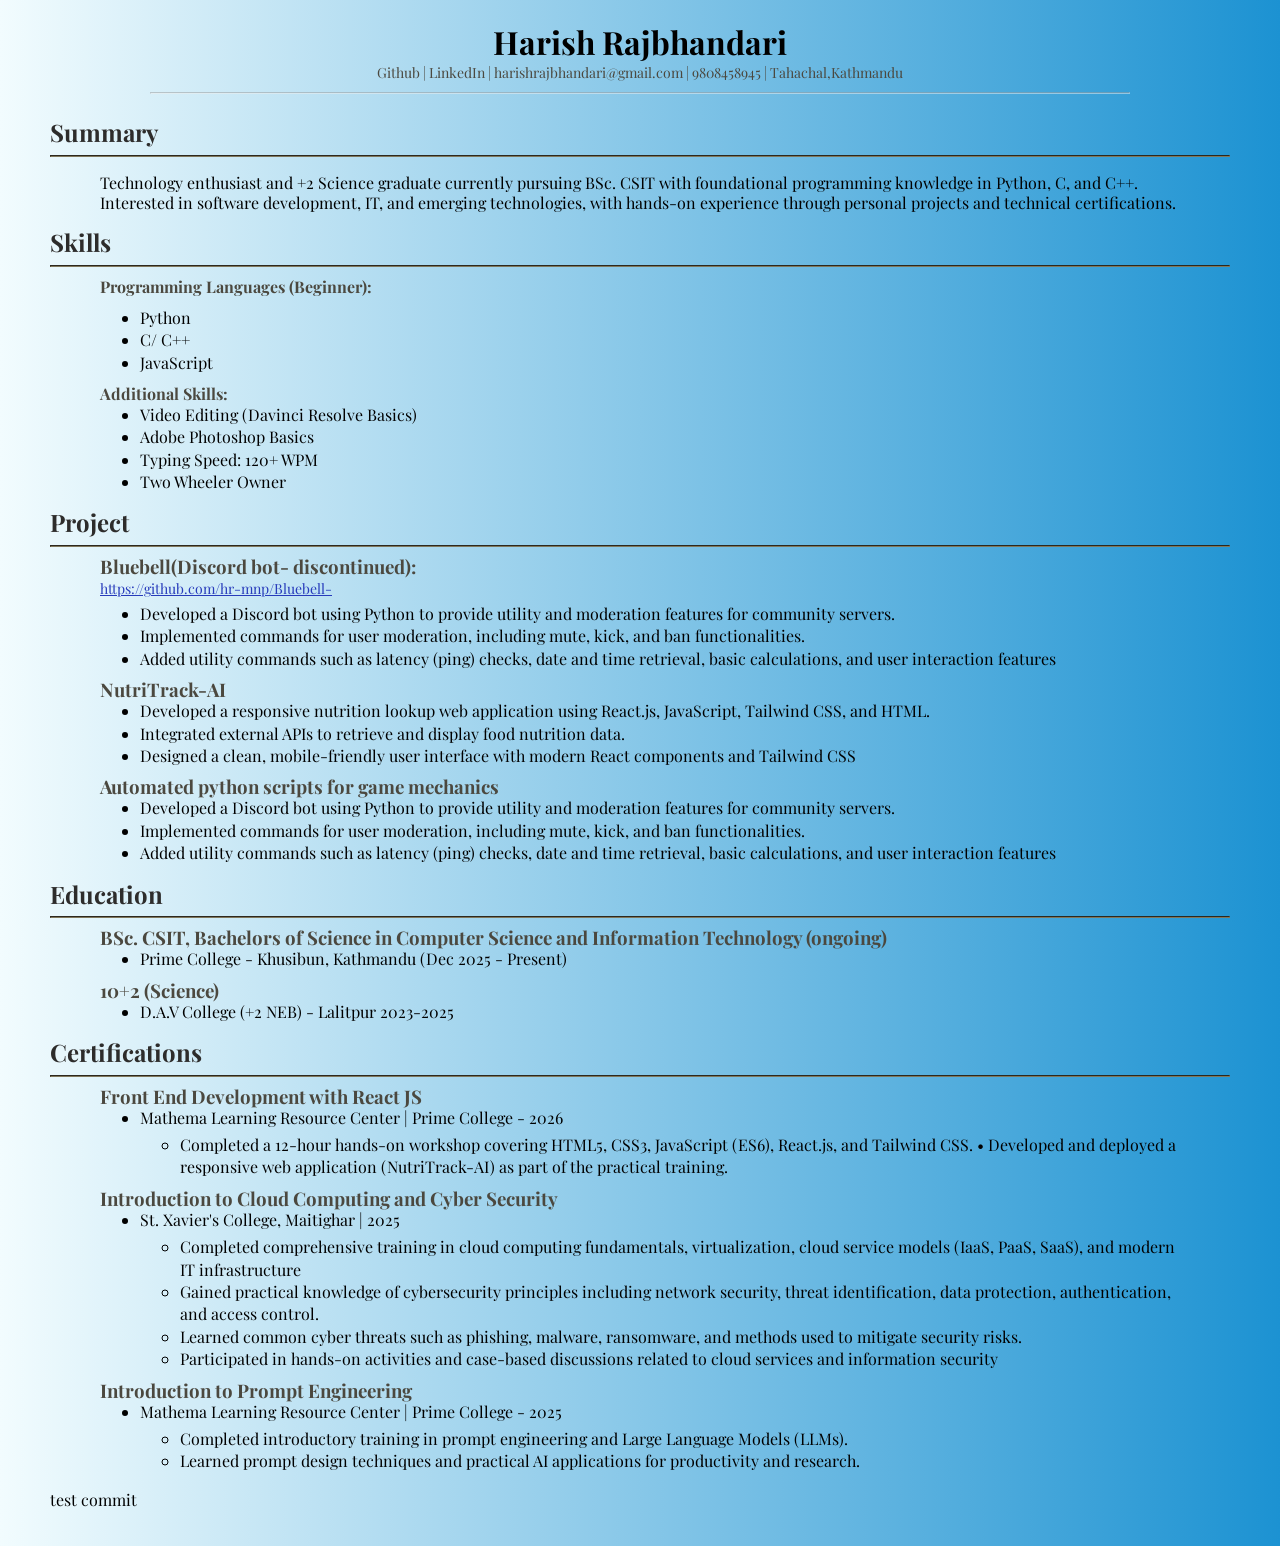
<file: FRONTEND/index.html>
<!DOCTYPE html>
<html lang="en">
<head>
    <title>CV</title>

    <!-- Google Fonts-->
    <link rel="preconnect" href="https://fonts.googleapis.com">
    <link rel="preconnect" href="https://fonts.gstatic.com" crossorigin>
    <link href="https://fonts.googleapis.com/css2?family=Playfair+Display:ital,wght@0,400..900;1,400..900&family=Roboto:ital,wght@0,100..900;1,100..900&display=swap" rel="stylesheet">
    <link rel="icon" type="image/png" href="../icons8-cv-16.png" sizes="16x16">

</head>
<body style="font-family:'Playfair Display', sans-serif; 
            margin: 0;  height: 100vh; 
            background: #1c92d2;  /* fallback for old browsers */
            background: -webkit-linear-gradient(to right, #f2fcfe, #1c92d2);  /* Chrome 10-25, Safari 5.1-6 */
            background: linear-gradient(to right, #f2fcfe, #1c92d2);
">

    <!-- Header -->
    <div class ="hero" style="display: flexbox; text-align: center; align-items:center; " >
        <h1 style="text-align: center; padding: 20px; margin-bottom: 0; line-height: 1.1px">Harish Rajbhandari</h1>
        <div style="font-size: 14px; font-weight:300 ">
            <a href="https://github.com/hr-mnp" target="_blank" style="color: #4b483f; text-decoration: none;">Github |</a>
            <a href="https://www.linkedin.com/in/harish-rajbhandari/" target="_blank" style="color: #4b483f; text-decoration: none; ">LinkedIn |</a>
            <a href="mailto:harishrajbhandari@gmail.com" target="_blank" style="color: #4b483f ; text-decoration: none;"">harishrajbhandari@gmail.com |</a>
            <a href="https://wa.me/+9779808458945" target="_blank" style="color: #4b483f; text-decoration: none;">9808458945 |</a>            
            <a style="color: #4b483f">Tahachal,Kathmandu</a>
            <hr style="color:#80775b; margin:10px 150px 0px 150px; opacity: 50%;">
        </div>
    </div>

    <!-- Body -->
    <div class="body" style="display: flexbox; text-align: left; align-items:center; padding: 10px 50px 20px 50px; ">
        
    <!-- Summary -->        
        <h2 style="color: #2d2c2b; padding: 7px 0px 0px 0px; line-height: 0.2;">Summary</h2>
        <hr style="border-color:#80775b; margin:10px 0px 0px 0px">        
        <p style="line-height: 20px; padding: 0px 50px 0px 50px;">Technology enthusiast and +2 Science graduate currently pursuing BSc. CSIT with foundational programming knowledge in Python, C, and C++.
        Interested in software development, IT, and emerging technologies, with hands-on experience through personal projects and technical
        certifications.
        </p>
    
    <!-- Skills -->            
        <h2 style="color: #2d2c2b; padding: 7px 0px 0px 0px; line-height: 0.2;">Skills</h2>
        <hr style="border-color:#80775b; margin:10px 0px 0px 0px">        
        <h4 style="color: #4b483f; margin: 20px 50px 0px 50px; line-height: 0px;">Programming Languages (Beginner):</h4>
        <ul style="  margin: 20px 50px 0px 50px; line-height: 1.4;">
            <li>Python</li>
            <li>C/ C++</li>
            <li>JavaScript</li>
        </ul>
        <h4 style="color: #4b483f;  margin: 20px 50px 0px 50px; line-height: 0px;">Additional Skills:</h4>
        <ul style=" margin: 10px 50px 0px 50px; line-height: 1.4;">
            <li>Video Editing (Davinci Resolve Basics)</li>
            <li>Adobe Photoshop Basics</li>
            <li>Typing Speed: 120+ WPM</li>
            <li>Two Wheeler Owner</li>  
        </ul>

    <!-- Project -->        
        <h2 style="color: #2d2c2b; padding: 7px 0px 0px 0px; line-height: 0.2;">Project</h2>
        <hr style="border-color:#80775b; margin:10px 0px 0px 0px">  
        <h3 style="color: #4b483f; margin: 20px 50px 10px 50px; line-height: 0px;">Bluebell(Discord bot- discontinued):</h3>
        <a href="https://github.com/hr-mnp/Bluebell-" target="_blank" style="color: #273bbb; margin: 20px 50px 0px 50px; font-size: 14px;">https://github.com/hr-mnp/Bluebell-</a>
        <ul style=" margin: 5px 50px 0px 50px; line-height: 1.4;">
            <li>Developed a Discord bot using Python to provide utility and moderation features for community servers.</li>
            <li>Implemented commands for user moderation, including mute, kick, and ban functionalities.</li>
            <li>Added utility commands such as latency (ping) checks, date and time retrieval, basic calculations, and user interaction features</li>
        </ul>
        
        <h3 style="color: #4b483f; margin: 20px 50px 10px 50px; line-height: 0px;">NutriTrack-AI</h3>
        <ul style=" margin: 5px 50px 0px 50px; line-height: 1.4;">
            <li> Developed a responsive nutrition lookup web application using React.js, JavaScript, Tailwind CSS, and HTML.</li>
            <li>Integrated external APIs to retrieve and display food nutrition data.</li>
            <li>Designed a clean, mobile-friendly user interface with modern React components and Tailwind CSS</li>
        </ul>    
    
        <h3 style="color: #4b483f; margin: 20px 50px 10px 50px; line-height: 0px;">Automated python scripts for game mechanics</h3>
        <ul style=" margin: 5px 50px 0px 50px; line-height: 1.4;">
            <li>Developed a Discord bot using Python to provide utility and moderation features for community servers.</li>
            <li>Implemented commands for user moderation, including mute, kick, and ban functionalities.</li>
            <li>Added utility commands such as latency (ping) checks, date and time retrieval, basic calculations, and user interaction features</li>
        </ul> 
        
        
    <!-- Education -->        
        <h2 style="color: #2d2c2b; padding: 7px 0px 0px 0px; line-height: 0.2;">Education</h2>
        <hr style="border-color:#80775b; margin:10px 0px 0px 0px">  
        <h3 style="color: #4b483f; margin: 20px 50px 10px 50px; line-height: 0px;">BSc. CSIT, Bachelors of Science in Computer Science and Information Technology (ongoing)</h3>        
        <ul style=" margin: 5px 50px 0px 50px; line-height: 1.4;">
            <li>Prime College - Khusibun, Kathmandu (Dec 2025 - Present)</li>
        </ul> 
        <h3 style="color: #4b483f; margin: 20px 50px 10px 50px; line-height: 0px;">10+2 (Science)</h3>        
        <ul style=" margin: 5px 50px 0px 50px; line-height: 1.4;">
            <li>D.A.V College (+2 NEB) - Lalitpur  2023-2025</li>
        </ul> 
     
    <!-- Certifications -->        
     
        <h2 style="color: #2d2c2b; padding: 7px 0px 0px 0px; line-height: 0.2;">Certifications</h2>
        <hr style="border-color:#80775b; margin:10px 0px 0px 0px">  

        <h3 style="color: #4b483f; margin: 20px 50px 10px 50px; line-height: 0px;"> Front End Development with React JS</h3>        
        <ul style=" margin: 5px 50px 0px 50px; line-height: 1.4;">
            <li>Mathema Learning Resource Center | Prime College - 2026</li>
            <ul style=" margin: 5px 0px 0px 0px; line-height: 1.4;">
                <li>Completed a 12-hour hands-on workshop covering HTML5, CSS3, JavaScript (ES6), React.js, and Tailwind CSS. • Developed and deployed a responsive web application (NutriTrack-AI) as part of the practical training.</li>
            </ul>    
        </ul>         
        
        <h3 style="color: #4b483f; margin: 20px 50px 10px 50px; line-height: 0px;">Introduction to Cloud Computing and Cyber Security</h3>          
        <ul style=" margin: 5px 50px 0px 50px; line-height: 1.4;">
            <li>St. Xavier's College, Maitighar | 2025</li>
            <ul style=" margin: 5px 0px 0px 0px; line-height: 1.4;">
                    <li>Completed comprehensive training in cloud computing fundamentals, virtualization, cloud service models (IaaS, PaaS, SaaS), and modern IT infrastructure</li>
                    <li>Gained practical knowledge of cybersecurity principles including network security, threat identification, data protection, authentication, and access control.</li>
                    <li>Learned common cyber threats such as phishing, malware, ransomware, and methods used to mitigate security risks.</li>
                    <li>Participated in hands-on activities and case-based discussions related to cloud services and information security</li>
            </ul>    
        </ul>   
        </ul>         
        
        <h3 style="color: #4b483f; margin: 20px 50px 10px 50px; line-height: 0px;">Introduction to Prompt Engineering</h3>        
        <ul style=" margin: 5px 50px 0px 50px; line-height: 1.4;">
            <li>Mathema Learning Resource Center | Prime College - 2025</li>
            <ul style=" margin: 5px 0px 0px 0px; line-height: 1.4;">
                <li>Completed introductory training in prompt engineering and Large Language Models (LLMs).</li>
                <li>Learned prompt design techniques and practical AI applications for productivity and research.</li>
            </ul>    
        </ul>           
           <p>test commit</p>

    </div>
</body>
</html>
</file>
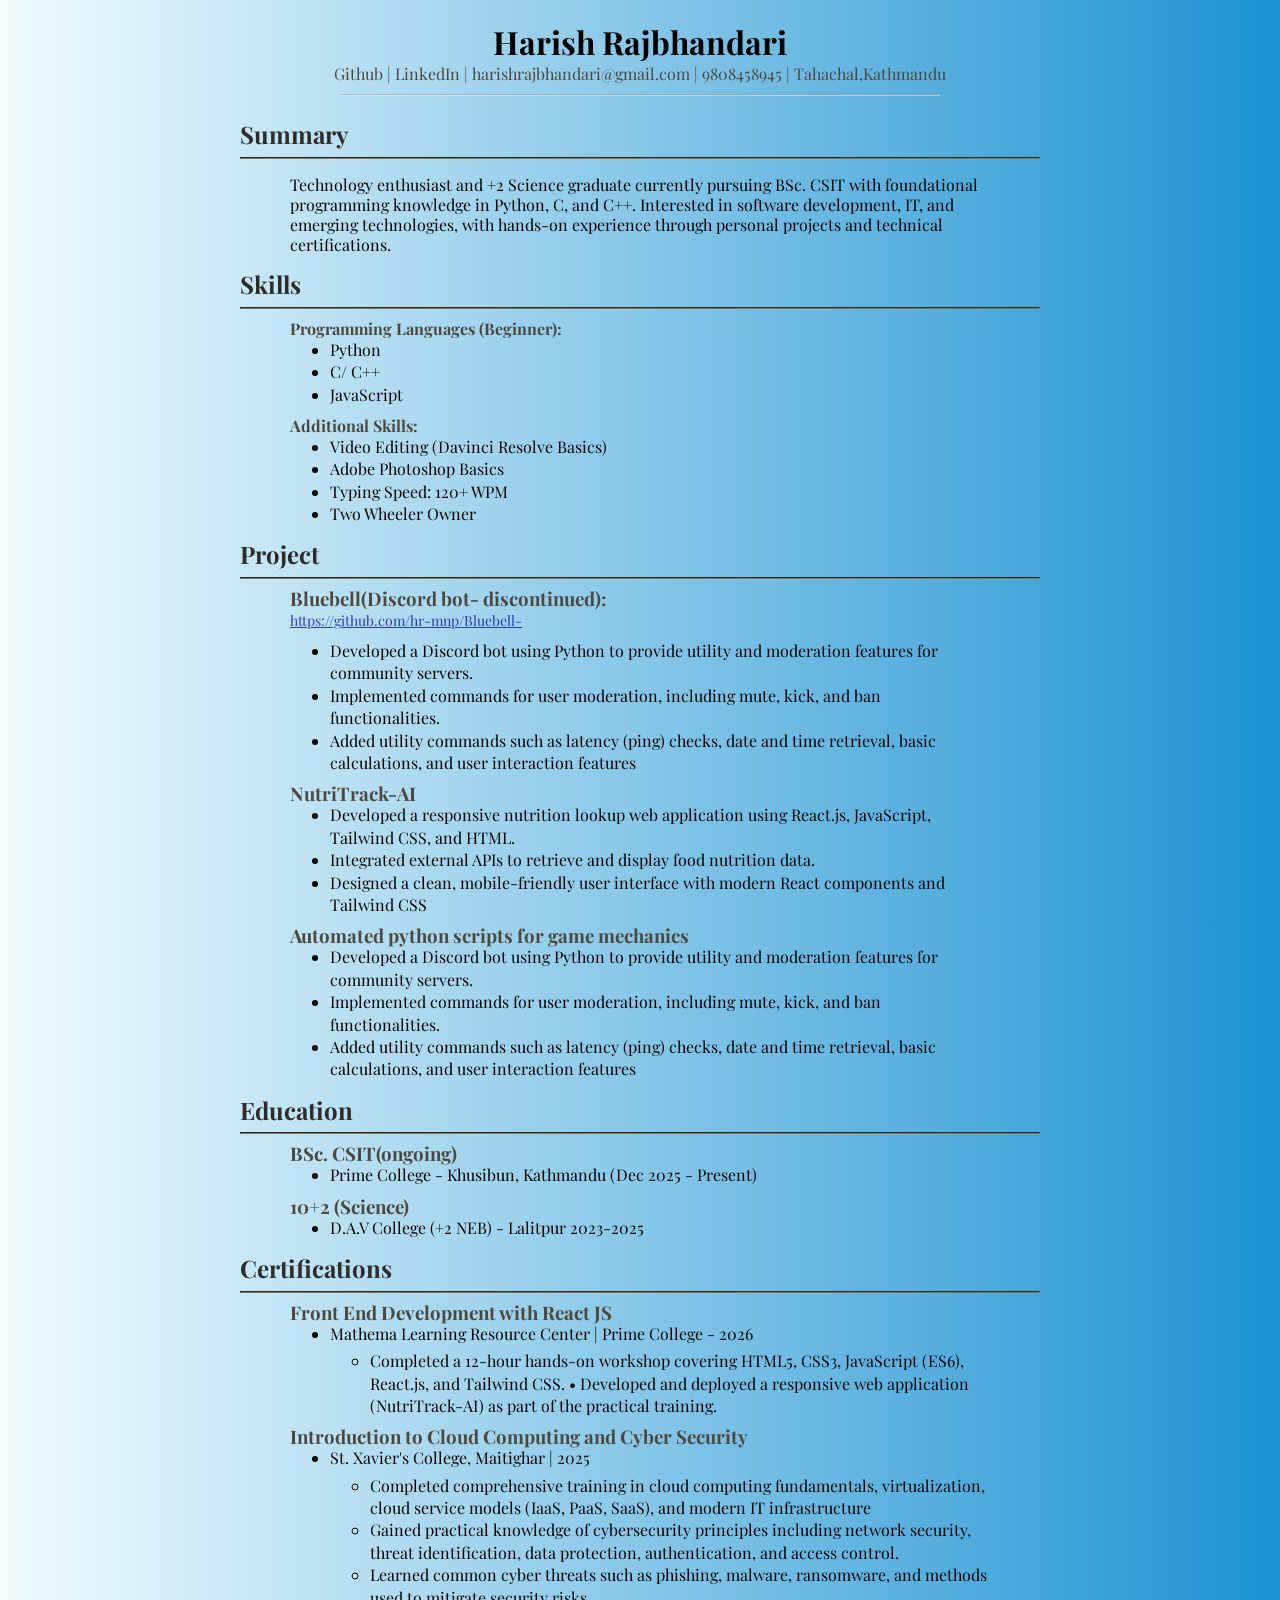
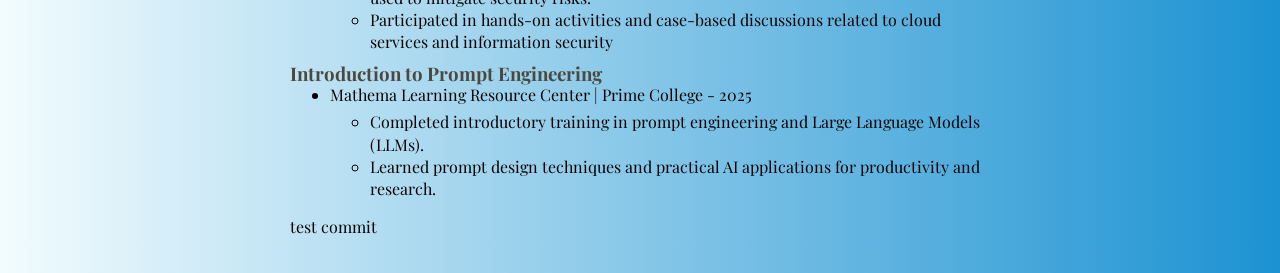
<file: FRONTEND/test.html>
<!DOCTYPE html>
<html lang="en">
<head>
    <title>CV</title>

    <!-- Google Fonts-->
    <link rel="preconnect" href="https://fonts.googleapis.com">
    <link rel="preconnect" href="https://fonts.gstatic.com" crossorigin>
    <link href="https://fonts.googleapis.com/css2?family=Playfair+Display:ital,wght@0,400..900;1,400..900&family=Roboto:ital,wght@0,100..900;1,100..900&display=swap" rel="stylesheet">
    <link rel="icon" type="image/png" href="../icons8-cv-16.png" sizes="16x16">
    <link rel="stylesheet" href="style.css">
</head>

<body>
    <!-- Header -->
    <div class ="hero">
        <h1 class="hero">Harish Rajbhandari</h1>
        <div>
            <a href="https://github.com/hr-mnp" class="links" target="_blank" >Github |</a>
            <a href="https://www.linkedin.com/in/harish-rajbhandari/"  class="links" target="_blank">LinkedIn |</a>
            <a href="mailto:harishrajbhandari@gmail.com"  class="links" target="_blank">harishrajbhandari@gmail.com |</a>
            <a href="https://wa.me/+9779808458945"  class="links" target="_blank" >9808458945 |</a>            
            <a class="links" >Tahachal,Kathmandu</a>
            <hr class="links">
        </div>
    </div>

    <!-- Body -->
    <div class="mainInfo">
        
    <!-- Summary -->        
        <h2>Summary</h2>
        <hr>        
        <p>Technology enthusiast and +2 Science graduate currently pursuing BSc. CSIT with foundational programming knowledge in Python, C, and C++.
        Interested in software development, IT, and emerging technologies, with hands-on experience through personal projects and technical
        certifications.
        </p>
    
    <!-- Skills -->            
        <h2>Skills</h2>
        <hr>        
        <h4>Programming Languages (Beginner):</h4>
        <ul>
            <li>Python</li>
            <li>C/ C++</li>
            <li>JavaScript</li>
        </ul>
        <h4>Additional Skills:</h4>
        <ul>
            <li>Video Editing (Davinci Resolve Basics)</li>
            <li>Adobe Photoshop Basics</li>
            <li>Typing Speed: 120+ WPM</li>
            <li>Two Wheeler Owner</li>  
        </ul>

    <!-- Project -->        
        <h2 >Project</h2>
        <hr >  
        <h3>Bluebell(Discord bot- discontinued):</h3>
        <a href="https://github.com/hr-mnp/Bluebell-" target="_blank" style="color: #273bbb; margin: 20px 50px 0px 50px; font-size: 14px;">https://github.com/hr-mnp/Bluebell-</a>
        <ul class="certif-ul">
            <li>Developed a Discord bot using Python to provide utility and moderation features for community servers.</li>
            <li>Implemented commands for user moderation, including mute, kick, and ban functionalities.</li>
            <li>Added utility commands such as latency (ping) checks, date and time retrieval, basic calculations, and user interaction features</li>
        </ul>
        
        <h3>NutriTrack-AI</h3>
        <ul class="certif-ul">
            <li> Developed a responsive nutrition lookup web application using React.js, JavaScript, Tailwind CSS, and HTML.</li>
            <li>Integrated external APIs to retrieve and display food nutrition data.</li>
            <li>Designed a clean, mobile-friendly user interface with modern React components and Tailwind CSS</li>
        </ul>    
    
        <h3>Automated python scripts for game mechanics</h3>
        <ul class="certif-ul">
            <li>Developed a Discord bot using Python to provide utility and moderation features for community servers.</li>
            <li>Implemented commands for user moderation, including mute, kick, and ban functionalities.</li>
            <li>Added utility commands such as latency (ping) checks, date and time retrieval, basic calculations, and user interaction features</li>
        </ul> 
        
        
    <!-- Education -->        
        <h2 >Education</h2>
        <hr >  
        <h3>BSc. CSIT(ongoing)</h3>        
        <ul>
            <li>Prime College - Khusibun, Kathmandu (Dec 2025 - Present)</li>
        </ul> 
        <h3>10+2 (Science)</h3>        
        <ul>
            <li>D.A.V College (+2 NEB) - Lalitpur  2023-2025</li>
        </ul> 
     
    <!-- Certifications -->        
     
        <h2 >Certifications</h2>
        <hr>  

        <h3> Front End Development with React JS</h3>        
        <ul class="certif-ul">
            <li>Mathema Learning Resource Center | Prime College - 2026</li>
            <ul style=" margin: 5px 0px 0px 0px; line-height: 1.4;">
                <li>Completed a 12-hour hands-on workshop covering HTML5, CSS3, JavaScript (ES6), React.js, and Tailwind CSS. • Developed and deployed a responsive web application (NutriTrack-AI) as part of the practical training.</li>
            </ul>    
        </ul>         
        
        <h3>Introduction to Cloud Computing and Cyber Security</h3>          
        <ul class="certif-ul">
            <li>St. Xavier's College, Maitighar | 2025</li>
            <ul style=" margin: 5px 0px 0px 0px; line-height: 1.4;">
                    <li>Completed comprehensive training in cloud computing fundamentals, virtualization, cloud service models (IaaS, PaaS, SaaS), and modern IT infrastructure</li>
                    <li>Gained practical knowledge of cybersecurity principles including network security, threat identification, data protection, authentication, and access control.</li>
                    <li>Learned common cyber threats such as phishing, malware, ransomware, and methods used to mitigate security risks.</li>
                    <li>Participated in hands-on activities and case-based discussions related to cloud services and information security</li>
            </ul>    
        </ul>   
        </ul>         
        
        <h3>Introduction to Prompt Engineering</h3>        
        <ul class="certif-ul">
            <li>Mathema Learning Resource Center | Prime College - 2025</li>
            <ul style=" margin: 5px 0px 0px 0px; line-height: 1.4;">
                <li>Completed introductory training in prompt engineering and Large Language Models (LLMs).</li>
                <li>Learned prompt design techniques and practical AI applications for productivity and research.</li>
            </ul>    
        </ul>           
           <p>test commit</p>

    </div>
</body>
</html>
</file>
<file: FRONTEND/style.css>
body{
    font-family:'Playfair Display', sans-serif; 
    margin: 0;  height: 100vh; 
    background: #1c92d2;  /* fallback for old browsers */
    background: -webkit-linear-gradient(to right, #f2fcfe, #1c92d2);  /* Chrome 10-25, Safari 5.1-6 */
    background: linear-gradient(to right, #f2fcfe, #1c92d2);
    max-width: 900px;
    margin: auto;
}

.hero{
    display: flexbox; 
    text-align: center; 
    align-items:center;
}

h1.hero{
    text-align: center; 
    padding: 20px; 
    margin-bottom: 0; 
    line-height: 1.1px;
}


a.links{
    color: #4b483f; 
    text-decoration: none;
}

hr.links{
    color:#80775b;
    margin:10px 150px 0px 150px; 
    opacity: 50%;
}

.mainInfo{
    text-align: left; 
    align-items:center; 
    padding: 10px 50px 20px 50px; 
}

.mainInfo h2{
    color: #2d2c2b; 
    padding: 7px 0px 0px 0px; 
    line-height: 0.2;
}

.mainInfo hr{
    border-color:#80775b; 
    margin:10px 0px 0px 0px;
}

.mainInfo p{
    line-height: 20px; 
    padding: 0px 50px 0px 50px;
}

.mainInfo h4{
    color: #4b483f;
    margin: 20px 50px 0px 50px; 
    line-height: 0px;
}

.mainInfo ul{
    margin: 10px 50px 0px 50px; 
    line-height: 1.4;
}

.mainInfo h3{
    color: #4b483f; 
    margin: 20px 50px 10px 50px; 
    line-height: 0px;
}

.certif-ul{
    margin: 5px 50px 0px 50px; 
    line-height: 1.4;
}
</file>
